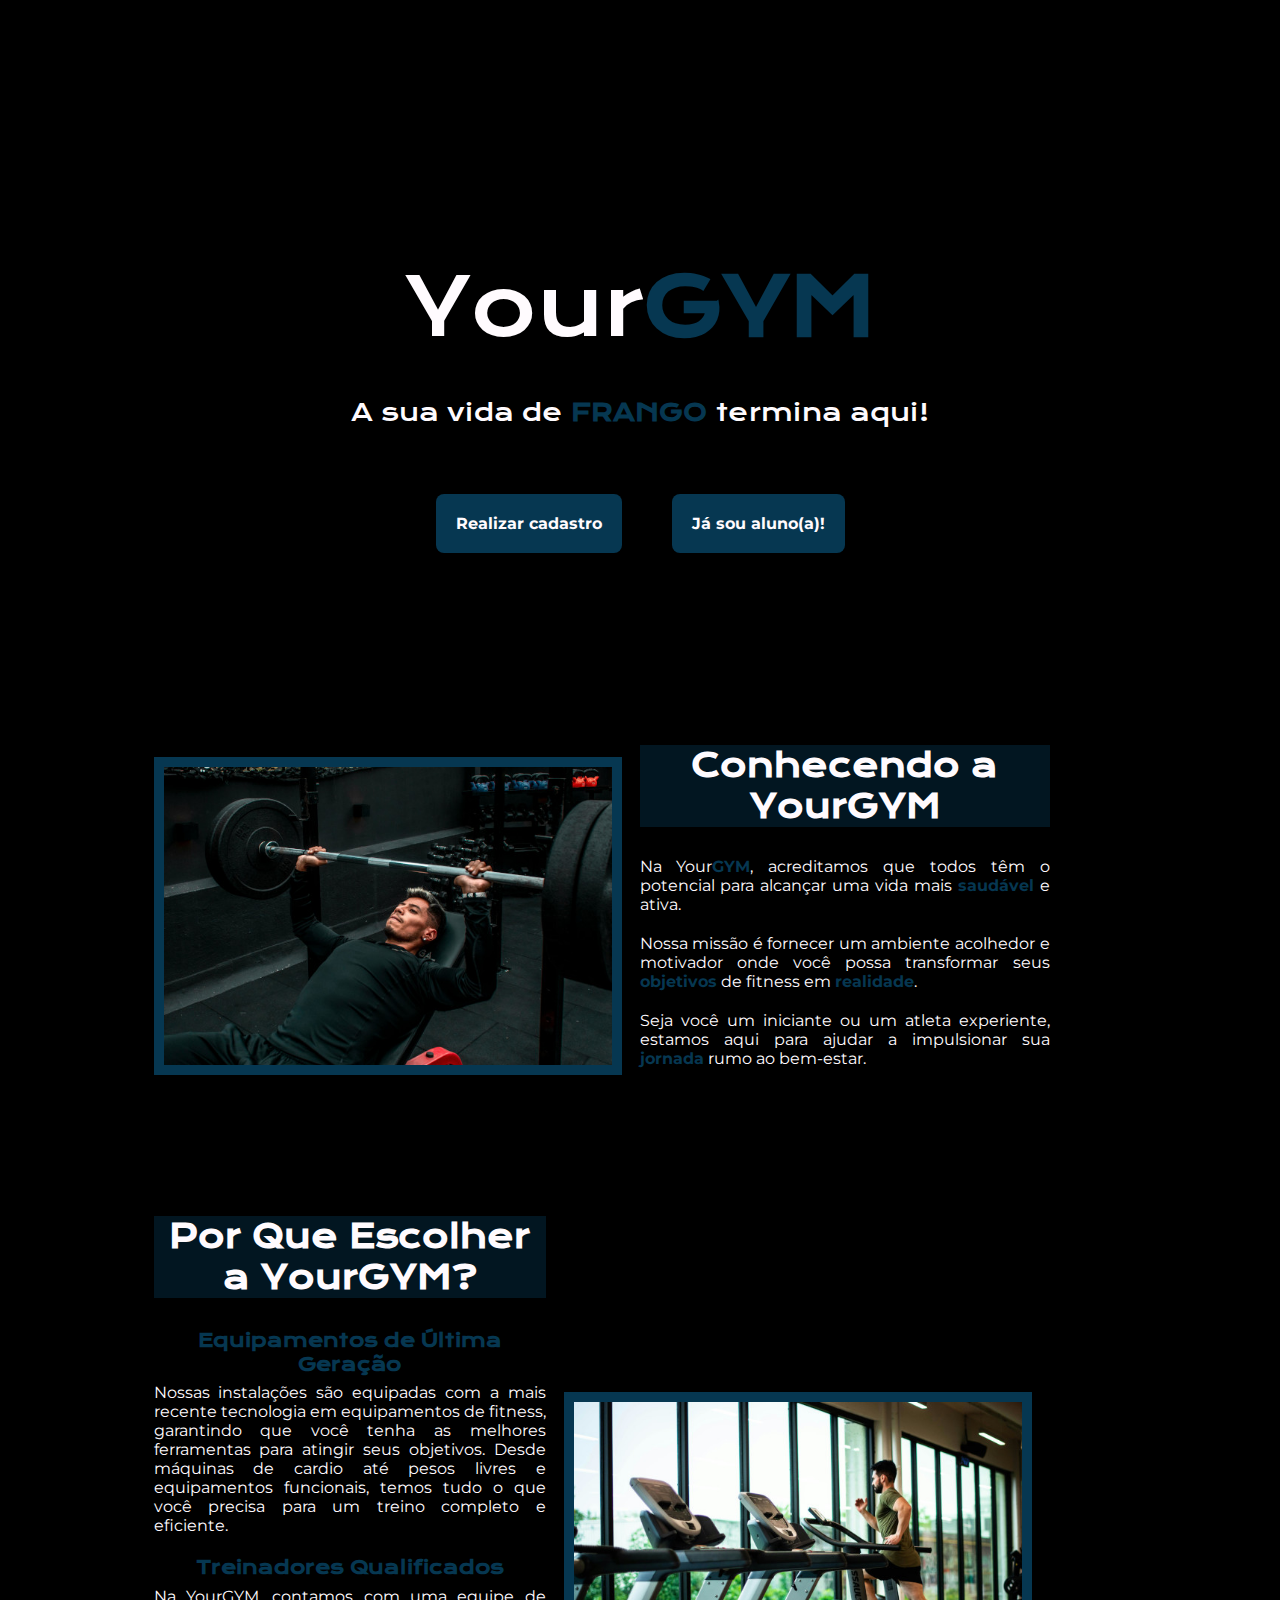
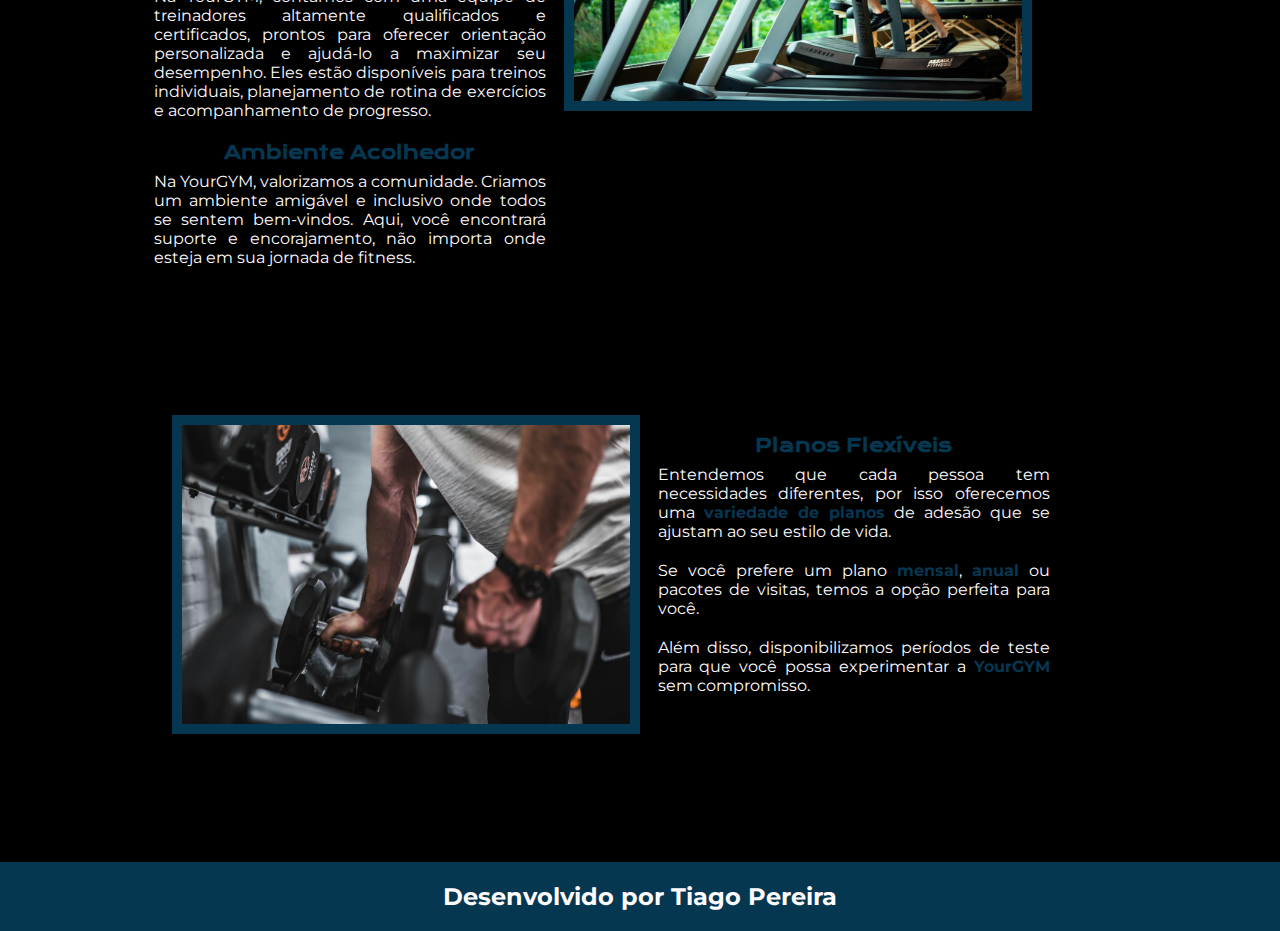
<file: index.html>
<!DOCTYPE html>
<html lang="pt-br">
<head>
    <meta charset="UTF-8">
    <meta name="viewport" content="width=device-width, initial-scale=1.0">
    <title>YourGYM</title>
    <link rel="stylesheet" href="styles/style.css">
</head>
<body>
    <header></header>
    <main class="apresentacao">
        <section class="apresentacao__conteudo">
            <h1 class="apresentacao__conteudo__titulo">Your<strong>GYM</strong></h1>
            <h2 class="apresentacao__conteudo__subtitulo">A sua vida de <strong>FRANGO</strong> termina aqui!</h2>
            <div class="apresentacao__conteudo__links">
                <a class="apresentacao__conteudo__links__texto" href="cadastro.html">Realizar cadastro</a>
                <a class="apresentacao__conteudo__links__texto" href="login.html">Já sou aluno(a)!</a>
            </div>
        </section>
        <section class="apresentacao__conteudo2">
            <img class="apresentacao__conteudo2__imagem" src="imagens/imagem1.jpg" alt="">
            <div>
                <h2 class="apresentacao__conteudo2__subtitulo">Conhecendo a YourGYM</h2>
                <p class="texto__secundario">Na Your<strong>GYM</strong>, acreditamos que todos têm o potencial para alcançar uma vida mais <strong>saudável</strong> e ativa.</p>
                <p class="texto__secundario">Nossa missão é fornecer um ambiente acolhedor e motivador onde você possa transformar seus <strong>objetivos</strong> de fitness em <strong>realidade</strong>.</p>
                <p class="texto__secundario">Seja você um iniciante ou um atleta experiente, estamos aqui para ajudar a impulsionar sua <strong>jornada</strong> rumo ao bem-estar.</p>
            </div>
        </section>
        <section class="apresentacao__conteudo2">
            <div>
                <h2 class="apresentacao__conteudo2__subtitulo">Por Que Escolher a YourGYM?</h2>
                <h3 class="apresentacao__conteudo2__subtitulo2">Equipamentos de Última Geração</h3>
                <p class="texto__secundario">Nossas instalações são equipadas com a mais recente tecnologia em equipamentos de fitness, garantindo que você tenha as melhores ferramentas para atingir seus objetivos. Desde máquinas de cardio até pesos livres e equipamentos funcionais, temos tudo o que você precisa para um treino completo e eficiente.</p>
                <h3 class="apresentacao__conteudo2__subtitulo2">Treinadores Qualificados</h3>
                <p class="texto__secundario">Na YourGYM, contamos com uma equipe de treinadores altamente qualificados e certificados, prontos para oferecer orientação personalizada e ajudá-lo a maximizar seu desempenho. Eles estão disponíveis para treinos individuais, planejamento de rotina de exercícios e acompanhamento de progresso.</p>
                <h3 class="apresentacao__conteudo2__subtitulo2">Ambiente Acolhedor</h3>
                <p class="texto__secundario">Na YourGYM, valorizamos a comunidade. Criamos um ambiente amigável e inclusivo onde todos se sentem bem-vindos. Aqui, você encontrará suporte e encorajamento, não importa onde esteja em sua jornada de fitness.</p>
            </div>
            <img class="apresentacao__conteudo2__imagem imagem2" src="imagens/imagem2.jpg" alt="Foto de um homem correndo em uma esteira">
        </section>
        <section class="apresentacao__conteudo2">
            <img class="apresentacao__conteudo2__imagem imagem2" src="imagens/imagem3.jpg" alt="foto de um homem pegando um halter">
            <div>
                <h3 class="apresentacao__conteudo2__subtitulo2">Planos Flexíveis</h3>
                <p class="texto__secundario">Entendemos que cada pessoa tem necessidades diferentes, por isso oferecemos uma <strong>variedade de planos</strong> de adesão que se ajustam ao seu estilo de vida.</p>
                <p class="texto__secundario">Se você prefere um plano <strong>mensal</strong>, <strong>anual</strong> ou pacotes de visitas, temos a opção perfeita para você.</p>
                <p class="texto__secundario">Além disso, disponibilizamos períodos de teste para que você possa experimentar a <strong>YourGYM</strong> sem compromisso.</p>
            </div>
        </section>
    </main>
    <footer class="rodape">
        <p>Desenvolvido por Tiago Pereira</p>
    </footer>
</body>
</html>
</file>
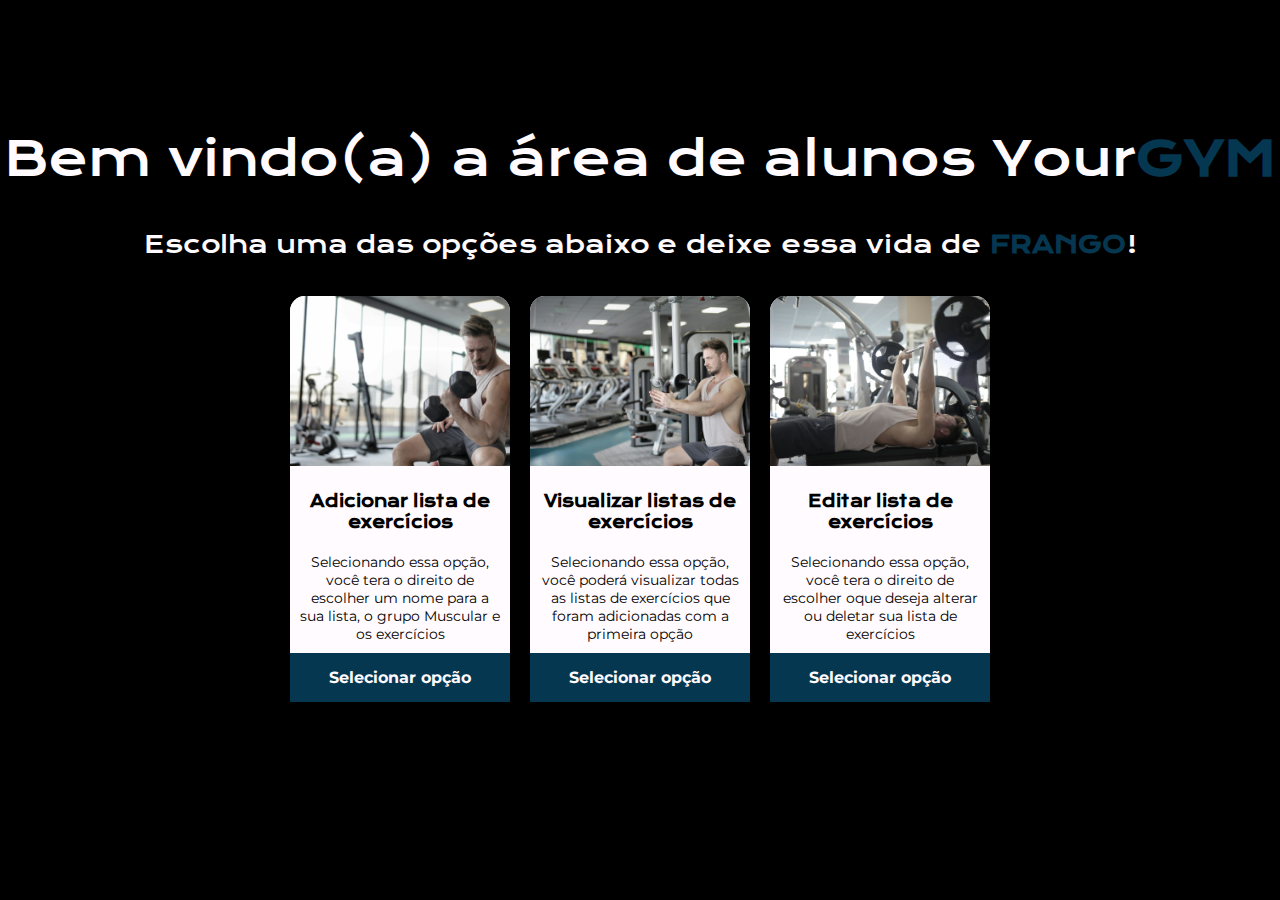
<file: areaDeAlunos.html>
<!DOCTYPE html>
<html lang="pt-br">
<head>
    <meta charset="UTF-8">
    <meta name="viewport" content="width=device-width, initial-scale=1.0">
    <title>Área de alunos - YourGYM</title>
    <style>
        @import url('https://fonts.googleapis.com/css2?family=Krona+One&family=Montserrat:wght@400;700&display=swap');
        *{
            margin: 0px;
            padding: 0px;
        }
        body{
            background-color: #000000;
            color: #FFFBFE;
        }
        .apresentacao{
            display: flex;
            flex-direction: column;
            justify-content: center;
            text-align: center;
            padding-top: 10%;
        }
        .apresentacao__conteudo{
            display: flex;
            flex-direction: column;
            gap: 40px;
            margin-bottom: 2%;
        }

        .apresentacao__conteudo__titulo{
            font-size: 3em;
            font-family: "Krona One", sans-serif;
            font-weight: 400;
            font-style: normal;
        }
        .apresentacao__conteudo__subtitulo{
            font-size: 1.5em;
            font-family: "Krona One", sans-serif;
            font-weight: 400;
            font-style: normal;
        }
        strong{
            color: #063751;
        }
        .container{
            display: flex;
            justify-content: center;
            flex-wrap: wrap;
        }
        .card{
            background-color: #FFFBFE;
            width: 220px;
            color: #000000;
            margin: 10px;
            border-radius: 15px;
        }
        .card-image{
            height: 170px;
            margin-bottom: 15px;
            background-size: cover;
            border-radius: 15px 15px 0 0;
        }
        .card h2{
            font-family: "Krona One", sans-serif;
            font-size: 1em;
            padding: 10px;
        }
        .card p{
            font-family: "Montserrat", sans-serif;
            font-size: 0.9em;
            padding: 10px;
        }
        .card a{
            background-color: #063751;
            color: #FFFBFE;
            padding: 15px 20px;
            display: block;
            text-align: center;
            text-decoration: none;
            font-family: "Montserrat", sans-serif;
            font-weight: bolder;
        }
        .foto1{
            background-image: url(imagens/imagem4.jpg);
        }
        .foto2{
            background-image: url(imagens/imagem5.jpg);
        }
        .foto3{
            background-image: url(imagens/imagem6.jpg);
        }
    </style>
</head>
<body>
    <main class="apresentacao">
        <section class="apresentacao__conteudo">
            <h1 class="apresentacao__conteudo__titulo titulo2">Bem vindo(a) a área de alunos Your<strong>GYM</strong></h1>
            <h2 class="apresentacao__conteudo__subtitulo subtitulo2">Escolha uma das opções abaixo e deixe essa vida de <strong>FRANGO</strong>!</h2>
        </section>
        <section class="container">
            <div class="card">
                <div class="card-image foto1"></div>
                <h2>Adicionar lista de exercícios</h2>
                <p>Selecionando essa opção, você tera o direito de escolher um nome para a sua lista, o grupo Muscular e os exercícios</p>
                <a href="#">Selecionar opção</a>
            </div>
            <div class="card">
                <div class="card-image foto2"></div>
                <h2>Visualizar listas de exercícios</h2>
                <p>Selecionando essa opção, você poderá visualizar todas as listas de exercícios que foram adicionadas com a primeira opção</p>
                <a href="#">Selecionar opção</a>
            </div>
            <div class="card">
                <div class="card-image foto3"></div>
                <h2>Editar lista de exercícios</h2>
                <p>Selecionando essa opção, você tera o direito de escolher oque deseja alterar ou deletar sua lista de exercícios</p>
                <a href="#">Selecionar opção</a>
            </div>
        </section>
    </main>
</body>
</html>
</file>
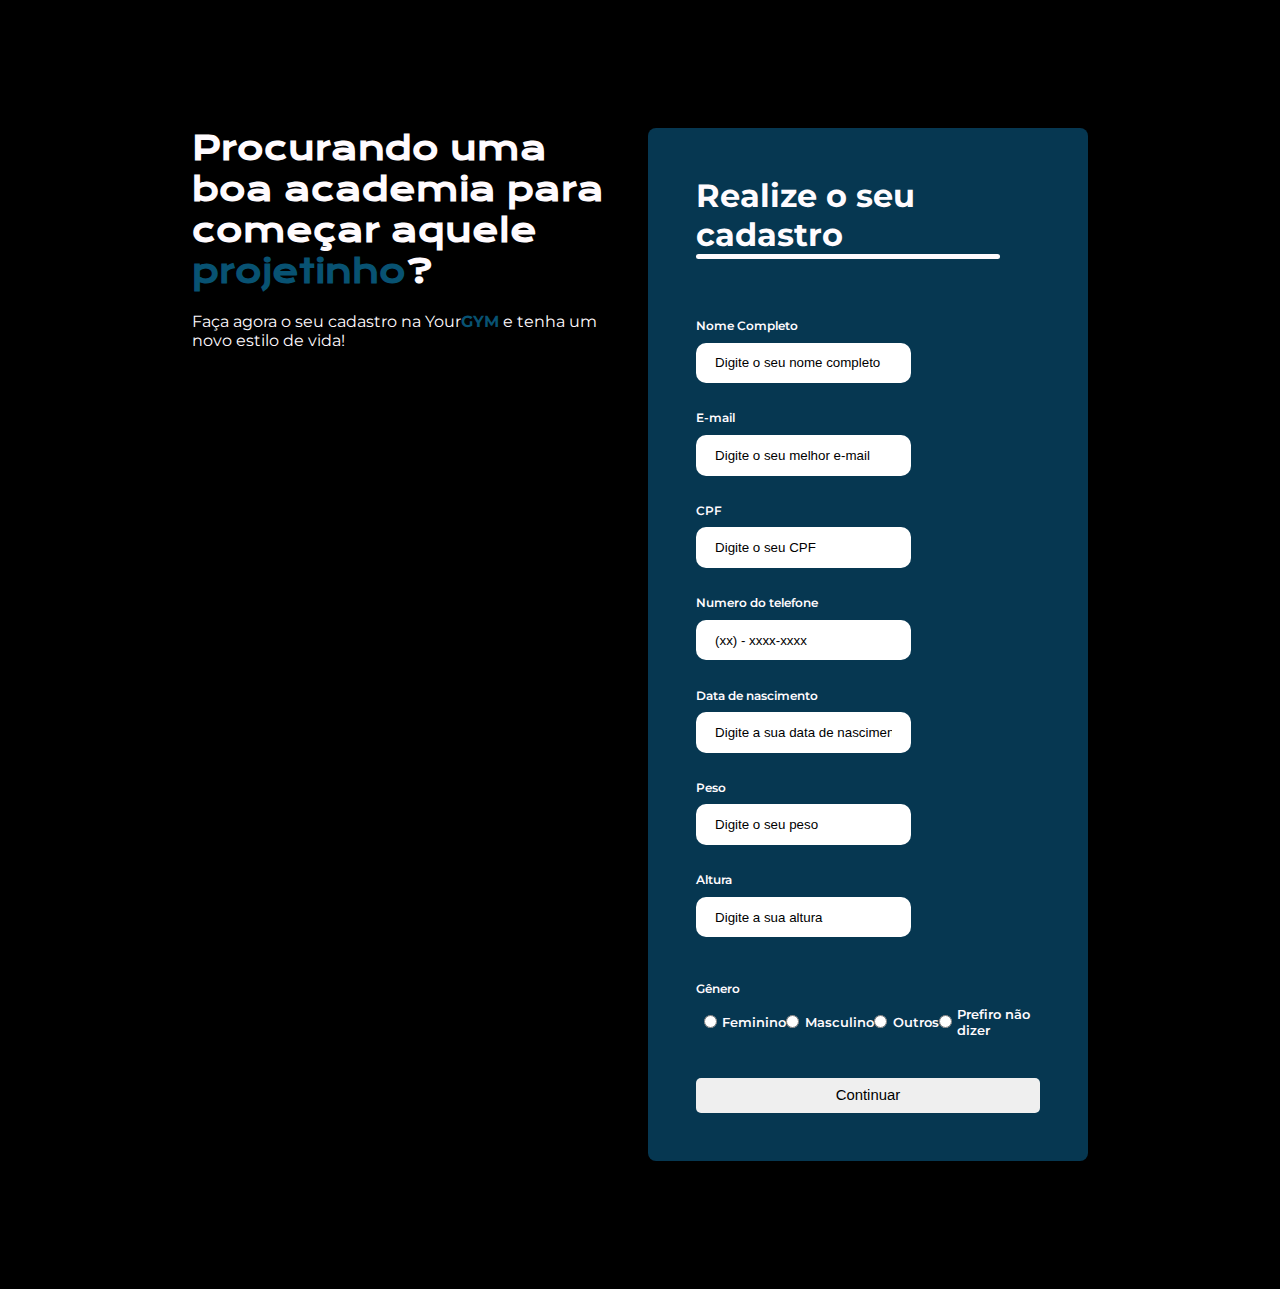
<file: cadastro.html>
<!DOCTYPE html>
<html lang="pt-br">
<head>
    <meta charset="UTF-8">
    <meta name="viewport" content="width=device-width, initial-scale=1.0">
    <title>Cadastro-YourGYM</title>
    <style>
        @import url('https://fonts.googleapis.com/css2?family=Krona+One&family=Montserrat:wght@400;700&display=swap');
        *{
            margin: 0px;
            padding: 0px;
            box-sizing: border-box;
        }
        body{
            width: 100%;
            height: 100vh;
            background-color: #000000;
            color: #FFFBFE;
        }
        .container{
            padding: 10% 15%;
            display: flex;
            justify-content: space-between;
        }
        .container-texto{
            width: 50%;
            margin-right: 2%;
        }
        .container-texto h1{
            font-family: "Krona One", sans-serif;
        }
        .container-texto p {
            margin-top: 20px;
            font-family: "Montserrat", sans-serif;
        }
        strong{
            color: #085272;
        }
        .formulario{
            font-family: "Montserrat", sans-serif;
            width: 50%;
            display: flex;
            justify-content: center;
            align-items: center;
            flex-direction: column;
            background-color: #063751;
            padding: 3rem;
            border-radius: 8px;
        }
        .cabecalho__formulario{
            margin-bottom: 3rem;
        }
        .cabecalho__formulario h1::after{
            content: '';
            display: block;
            width: 19rem;
            height: 0.3rem;
            background-color: #FFFBFE;
            position: absolute;
            margin: 0 auto;
            border-radius: 10px;
        }
        .input__group{
            display: flex;
            flex-wrap: wrap;
            justify-content: space-between;
            padding: 1rem 0;
        }
        .input__box{
            display: flex;
            flex-direction: column;
            margin-bottom: 1.1rem;
        }
        .input__box input{
            margin: 0.6rem 0;
            padding: 0.8rem 1.2rem;
            border: none;
            border-radius: 10px;
        }
        .input__box label,
        .gender-title h6{
            font-size: 0.75rem;
            font-weight: 600;
            color: #FFFBFE;
        }
        .input__box input::placeholder{
            color: #000000;
        }
        .gender-group{
            display: flex;
            justify-content: space-between;
            margin-top: 0.62rem;
            padding: 0 0.5rem;
        }
        .gender-input{
            display: flex;
            align-items: center;
        }
        .gender-input input{
            margin-right: 0.35rem;
        }
        .gender-input label{
            font-size: 0.81rem;
            color: #FFFBFE;
            font-weight: 600;
        }
        .continue-button button{
            width: 100%;
            margin-top: 2.5rem;
            border: none;
            padding: 0.62rem;
            border-radius: 5px;
            cursor: pointer;
        }
        .continue-button a{
            text-decoration: none;
            font-size: 0.93rem;
            font-weight: 500;
            color: #000000;
        }
    </style>
</head>
<body>
    <div class="container">
        <div class="container-texto">
            <h1>Procurando uma boa academia para começar aquele <strong>projetinho</strong>?</h1>
            <p>Faça agora o seu cadastro na Your<strong>GYM</strong> e tenha um novo estilo de vida!</p>
        </div>
        <div class="formulario">
            <form action="#">
                <div class="cabecalho__formulario"> 
                    <div class="titulo">
                        <h1>Realize o seu cadastro</h1>
                    </div>
                </div>
                <div class="input__group">
                    <div class="input__box">
                        <label for="fullname">Nome Completo</label>
                        <input id="fullname" type="text" name="fullname" placeholder="Digite o seu nome completo" required>
                    </div>
                    <div class="input__box">
                        <label for="email">E-mail</label>
                        <input id="email" type="text" name="email" placeholder="Digite o seu melhor e-mail" required>
                    </div>
                    <div class="input__box">
                        <label for="cpf">CPF</label>
                        <input id="cpf" type="text" name="cpf" placeholder="Digite o seu CPF" required>
                    </div>
                    <div class="input__box">
                        <label for="numero">Numero do telefone</label>
                        <input id="numero" type="text" name="numero" placeholder="(xx) - xxxx-xxxx" required>
                    </div>
                    <div class="input__box">
                        <label for="data-Nascimento">Data de nascimento</label>
                        <input id="data-Nascimento" type="text" name="data-Nascimento" placeholder="Digite a sua data de nascimento" required>
                    </div>
                    <div class="input__box">
                        <label for="peso">Peso</label>
                        <input id="peso" type="text" name="peso" placeholder="Digite o seu peso" required>
                    </div>
                    <div class="input__box">
                        <label for="altura">Altura</label>
                        <input id="altura" type="text" name="altura" placeholder="Digite a sua altura" required>
                    </div>
                </div>
                <div class="gender-inputs">
                    <div class="gender-title">
                        <h6>Gênero</h6>
                    </div>

                    <div class="gender-group">
                        <div class="gender-input">
                            <input type="radio" id="female" name="gender">
                            <label for="female">Feminino</label>
                        </div>
                        <div class="gender-input">
                            <input type="radio" id="male" name="gender">
                            <label for="male">Masculino</label>
                        </div>
                        <div class="gender-input">
                            <input type="radio" id="otheres" name="gender">
                            <label for="otheres">Outros</label>
                        </div>
                        <div class="gender-input">
                            <input type="radio" id="none" name="gender">
                            <label for="none">Prefiro não dizer</label>
                        </div>
                    </div>
                </div>
                <div class="continue-button">
                    <button><a href="#">Continuar</a></button>
                </div>
            </form>
        </div>
    </div>
</body>
</html>
</file>
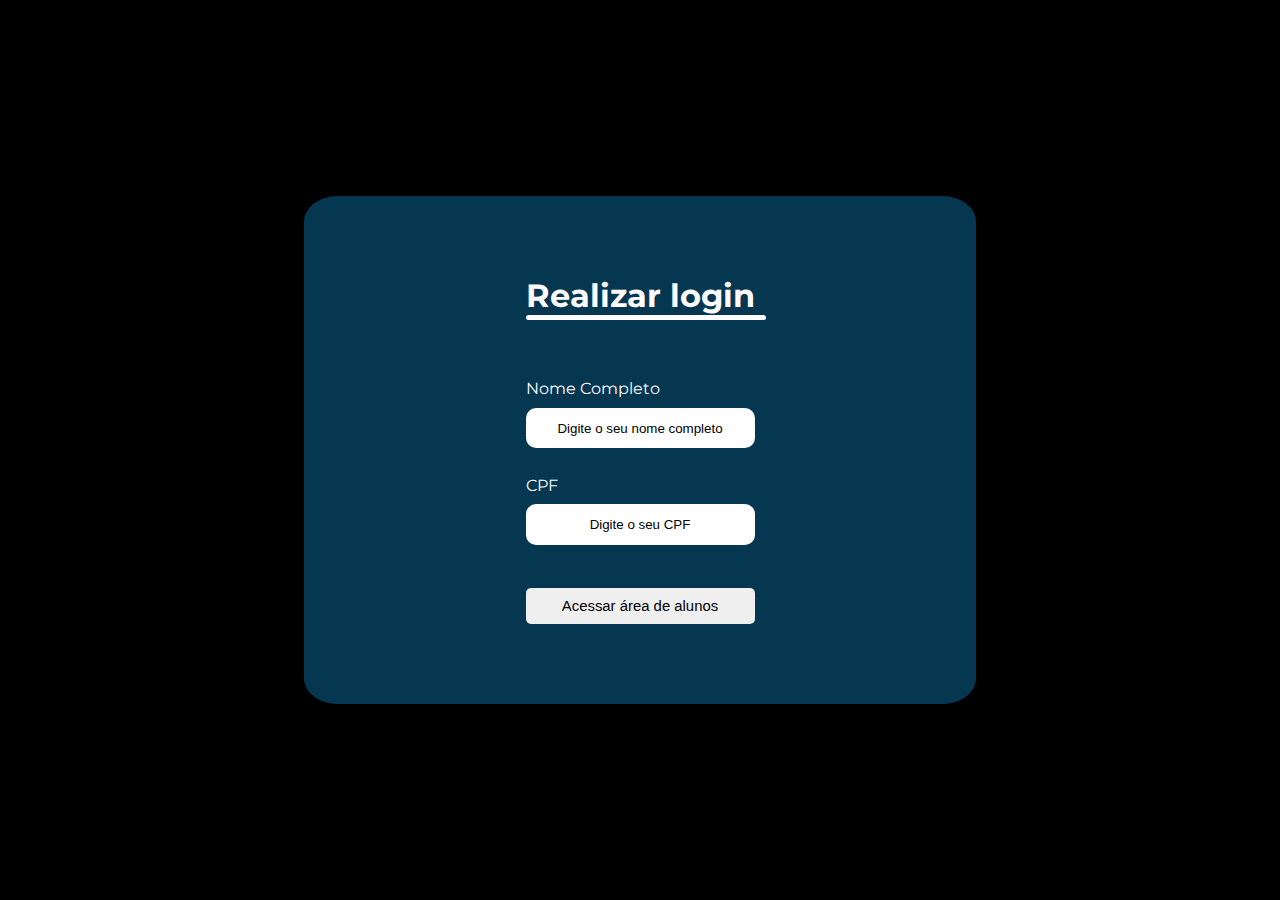
<file: login.html>
<!DOCTYPE html>
<html lang="pt-br">
<head>
    <meta charset="UTF-8">
    <meta name="viewport" content="width=device-width, initial-scale=1.0">
    <title>Login-YourGYM</title>
    <style>
        @import url('https://fonts.googleapis.com/css2?family=Krona+One&family=Montserrat:wght@400;700&display=swap');
        *{
            margin: 0px;
            padding: 0px;
            box-sizing: border-box;
        }
        body{
            width: 100%;
            height: 100vh;
            background-color: #000000;
            color: #FFFBFE;
            display: flex;
            justify-content: center;
            align-items: center;
        }
        .container{
            display: flex;
            justify-content: center;
            align-items: center;
            width: 100%;
            max-width: 1000px;
            padding: 20px;
        }
        .formulario{
            font-family: "Montserrat", sans-serif;
            width: 70%;
            display: flex;
            justify-content: center;
            align-items: center;
            flex-direction: column;
            background-color: #063751;
            padding: 5rem;
            border-radius: 5%;
        }
        .cabecalho__formulario{
            margin-bottom: 3rem;
        }
        .cabecalho__formulario h1::after{
            content: '';
            display: block;
            width: 15rem;
            height: 0.3rem;
            background-color: #FFFBFE;
            position: absolute;
            margin: 0 auto;
            border-radius: 10px;
        }
        .input-group{
            display: flex;
            flex-direction: column;
            justify-content: space-between;
            padding: 1rem 0;
        }
        .input-box{
            display: flex;
            flex-direction: column;
            margin-bottom: 1.1rem;
        }
        .input-box input{
            margin: 0.6rem 0;
            padding: 0.8rem 1.2rem;
            border: none;
            border-radius: 10px;
            text-align: center;
        }
        .input-box input::placeholder{
            color: #000000;
        }
        .fazer-login-button button{
            width: 100%;
            border: none;
            padding: 0.62rem;
            border-radius: 5px;
            cursor: pointer;
        }
        .fazer-login-button a{
            text-decoration: none;
            font-size: 0.93rem;
            font-weight: 500;
            color: #000000;
        }
    </style>
</head>
<body>
    <div class="container">
        <div class="formulario">
            <form action="#">
                <div class="cabecalho__formulario">
                    <div class="titulo">
                        <h1>Realizar login</h1>
                    </div>
                </div>
                <div class="input-group">
                    <div class="input-box">
                        <label for="fullname">Nome Completo</label>
                        <input id="fullname" type="text" name="fullname" placeholder="Digite o seu nome completo" required>
                    </div>
                    <div class="input-box">
                        <label for="cpf">CPF</label>
                        <input id="cpf" type="text" name="cpf" placeholder="Digite o seu CPF" required>
                    </div>
                </div>
                <div class="fazer-login-button">
                    <button><a href="areaDeAlunos.html">Acessar área de alunos</a></button>
                </div>
            </form>
        </div>
    </div>
</body>
</html>
</file>
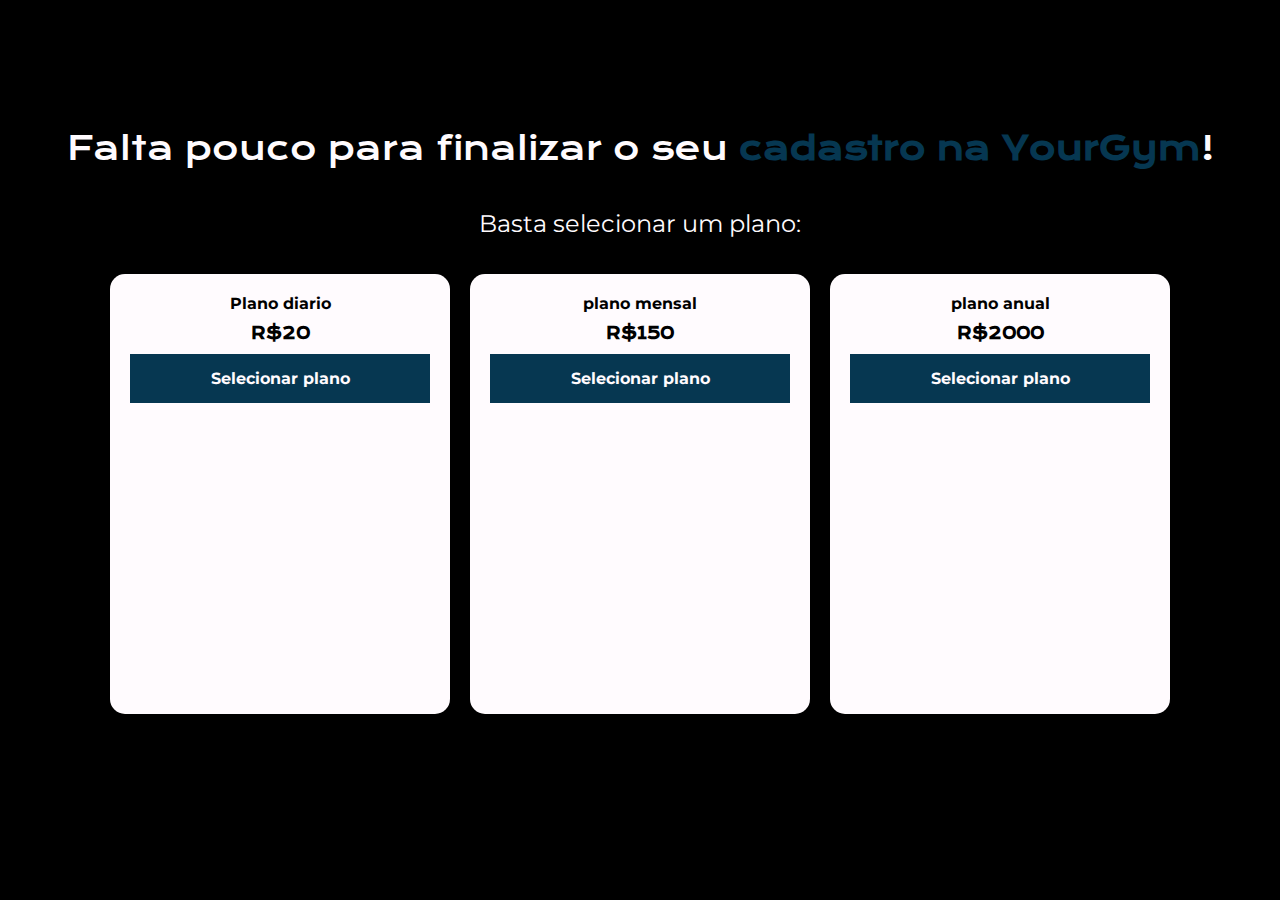
<file: planos.html>
<!DOCTYPE html>
<html lang="pt-br">
<head>
    <meta charset="UTF-8">
    <meta name="viewport" content="width=device-width, initial-scale=1.0">
    <title>Escolha de planos</title>
    <style>
        @import url('https://fonts.googleapis.com/css2?family=Krona+One&family=Montserrat:wght@400;700&display=swap');
        *{
            margin: 0px;
            padding: 0px;
        }
        body{
            background-color: #000000;
            color: #FFFBFE;
        }
        .apresentacao{
            display: flex;
            flex-direction: column;
            justify-content: center;
            text-align: center;
            padding-top: 10%;
        }
        .apresentacao__conteudo{
            display: flex;
            flex-direction: column;
            gap: 40px;
            margin-bottom: 2%;
        }

        .apresentacao__conteudo__titulo{
            font-size: 2em;
            font-family: "Krona One", sans-serif;
            font-weight: 400;
            font-style: normal;
        }
        .apresentacao__conteudo__texto{
            font-size: 1.5em;
            font-family: "Montserrat", sans-serif;
            font-weight: 400;
            font-style: normal;
        }
        strong{
            color: #063751;
        }
        .container{
            display: flex;
            justify-content: center;
            flex-wrap: wrap;
        }
        .card{
            background-color: #FFFBFE;
            width: 300px;
            height: 400px;
            color: #000000;
            margin: 10px;
            border-radius: 15px;
            text-align: center;
            padding: 20px;
        }
        .card p{
            font-family: "Montserrat", sans-serif;
            font-weight: bolder;
        }
        .card h2{
            font-family: "Krona One", sans-serif;
            font-size: 1em;
            padding: 10px;
        }
        .card a{
            background-color: #063751;
            color: #FFFBFE;
            padding: 15px 20px;
            display: block;
            text-align: center;
            text-decoration: none;
            font-family: "Montserrat", sans-serif;
            font-weight: bolder;
        }
        
    </style>
</head>
<body>
    <header></header>
    <main class="apresentacao">
        <section class="apresentacao__conteudo">
            <h1 class="apresentacao__conteudo__titulo">Falta pouco para finalizar o seu <strong>cadastro na YourGym</strong>!</h1>
            <p class="apresentacao__conteudo__texto">Basta selecionar um plano:</p>
        </section>
        <section class="container">
            <div class="card">
                <p>Plano diario</p>
                <h2><span>R$</span>20</h2>
                <a href="index.html">Selecionar plano</a>
            </div>
            <div class="card">
                <p>plano mensal</p>
                <h2><span>R$</span>150</h2>
                <a href="index.html">Selecionar plano</a>
            </div>
            <div class="card">
                <p>plano anual</p>
                <h2><span>R$</span>2000</h2>
                <a href="index.html">Selecionar plano</a>
            </div>
        </section>
    </main>
    <footer></footer>
</body>
</html>
</file>
<file: styles/style.css>
@import url('https://fonts.googleapis.com/css2?family=Krona+One&family=Montserrat:wght@400;700&display=swap');

*{
    margin: 0px;
    padding: 0px;
}

body{
    height: 100vh;
    box-sizing: border-box;
    background-color: #000000;
    color: #FFFBFE;
}


.apresentacao{
    display: flex;
    flex-direction: column;
    justify-content: center;
    text-align: center;
    padding-top: 20%;
}

.apresentacao__conteudo{
    display: flex;
    flex-direction: column;
    gap: 40px;
    margin-bottom: 15%;
}

strong{
    color: #063751;
}

.apresentacao__conteudo__titulo{
    font-size: 5em;
    font-family: "Krona One", sans-serif;
    font-weight: 400;
    font-style: normal;
}

.apresentacao__conteudo__subtitulo{
    font-family: "Krona One", sans-serif;
    font-weight: 400;
    font-style: normal;
}

.apresentacao__conteudo__links{
    margin-top: 2%;
    display: flex;
    justify-content: center;
    gap: 50px;
}

.apresentacao__conteudo__links__texto{
    background-color: #063751;
    padding: 20px;
    text-decoration: none;
    color: #FFFBFE;
    font-family: "Montserrat", sans-serif;
    font-weight: bolder;
    border-radius: 8px;
    font-size: 1em;
}

.apresentacao__conteudo__links__texto:hover{
    background-color: #FFFBFE;
    color: #063751;
}

.apresentacao__conteudo2{
    width: 70%;
    padding: 0 12%;
    display: flex;
    justify-content: space-between;
    align-items: center;
    margin-bottom: 10%;
}

.apresentacao__conteudo2__imagem{
    border: 10px solid #063751;
    width: 50%;
    margin-right: 18px;
}

.apresentacao__conteudo2__subtitulo{
    background-color: #06375167;
    font-size: 2em;
    font-family: "Krona One", sans-serif;
    color: #FFFBFE;
    margin-bottom: 30px;
}

.texto__secundario{
    font-size: 1em;
    font-family: 'Montserrat', sans-serif;
    margin-bottom: 20px;
    text-align: justify;
}

.imagem2{
    margin-left: 18px;
}

.apresentacao__conteudo2__subtitulo2{
    font-family: "Krona One", sans-serif;
    color: #063751;
    margin-bottom: 2%;
}

.rodape{
    background-color: #063751;
    text-align: center;
    padding: 20px;
    font-size: 1.5em;
    font-family: 'Montserrat', sans-serif;
    font-weight: bolder;
    color: #FFFBFE;
}

.titulo2{
    font-size: 2rem;
}

.subtitulo2{
    font-size: 1.5rem;
}
</file>
